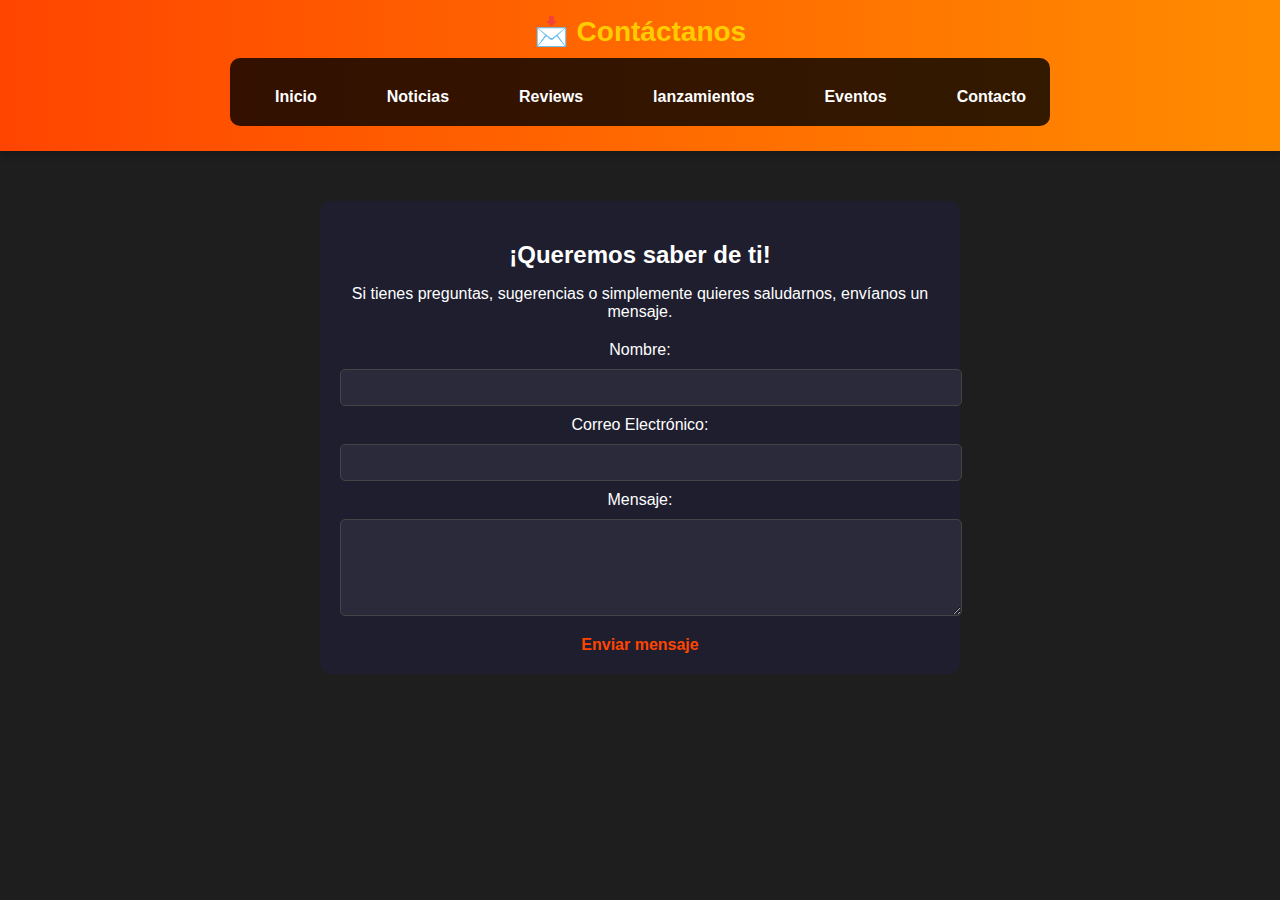
<file: contacto.html>
<!DOCTYPE html>
<html lang="es">
<head>
    <meta charset="UTF-8">
    <meta name="viewport" content="width=device-width, initial-scale=1.0">
    <title>Contacto - GameZone</title>
    <link rel="stylesheet" href="styles.css">
</head>
<body>
    <header>
        <h1>📩 Contáctanos</h1>
        <nav>
            <ul>
                <li><a href="index.html">Inicio</a></li>
                <li><a href="noticias.html">Noticias</a></li>
                <li><a href="reviews.html">Reviews</a></li>
                <li><a href="lanzamientos.html">lanzamientos</a></li>
                <li><a href="Eventos.html">Eventos</a></li>
                <li><a href="contacto.html">Contacto</a></li>
            </ul>
        </nav>
    </header>
    <main>
        <section class="contacto">
            <h2>¡Queremos saber de ti!</h2>
            <p>Si tienes preguntas, sugerencias o simplemente quieres saludarnos, envíanos un mensaje.</p>
            <form id="contactoForm" action="#" method="post">
                <label for="nombre">Nombre:</label>
                <input type="text" id="nombre" name="nombre" required>

                <label for="email">Correo Electrónico:</label>
                <input type="email" id="email" name="email" required>

                <label for="mensaje">Mensaje:</label>
                <textarea id="mensaje" name="mensaje" rows="5" required></textarea>

                <a href="index.html">Enviar mensaje</a>
            </form>
        </section>
    </main>
</body>
</html>
</file>
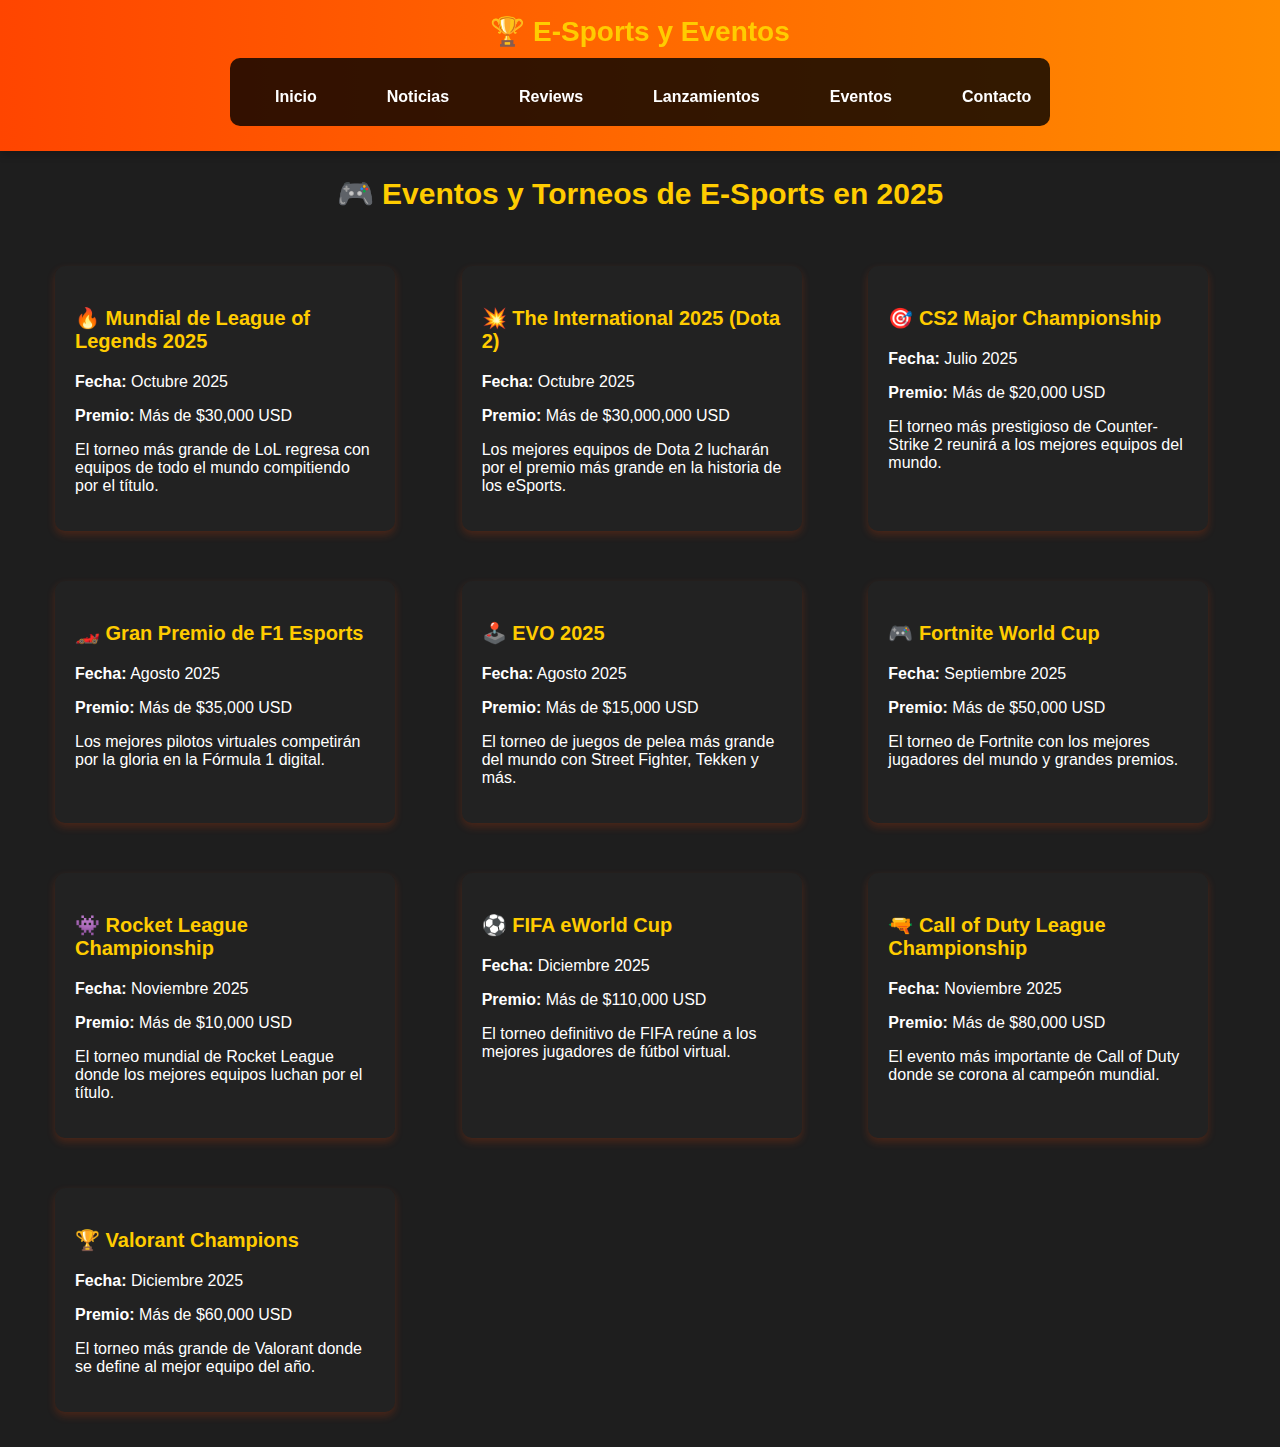
<file: Eventos.html>
<!DOCTYPE html>
<html lang="es">
<head>
    <meta charset="UTF-8">
    <meta name="viewport" content="width=device-width, initial-scale=1.0">
    <title>E-Sports y Eventos - GameZone</title>
    <link rel="stylesheet" href="styles.css">
</head>
<body>
    <header>
        <h1>🏆 E-Sports y Eventos</h1>
        <nav>
            <ul>
                <li><a href="index.html">Inicio</a></li>
                <li><a href="noticias.html">Noticias</a></li>
                <li><a href="reviews.html">Reviews</a></li>
                <li><a href="lanzamientos.html">Lanzamientos</a></li>
                <li><a href="Eventos.html">Eventos</a></li>
                <li><a href="contacto.html">Contacto</a></li>
            </ul>
        </nav>
    </header>
    
    <main>
        <section class="eventos">
            <h2>🎮 Eventos y Torneos de E-Sports en 2025</h2>

            <div class="contenedor">
                <article class="evento">
                    <h3>🔥 Mundial de League of Legends 2025</h3>
                    <p><strong>Fecha:</strong> Octubre 2025</p>
                    <p><strong>Premio:</strong> Más de $30,000 USD</p>
                    <p>El torneo más grande de LoL regresa con equipos de todo el mundo compitiendo por el título.</p>
                </article>

                <article class="evento">
                    <h3>💥 The International 2025 (Dota 2)</h3>
                    <strong>Fecha:</strong> Octubre 2025</p>
                    <p><strong>Premio:</strong> Más de $30,000,000 USD</p>
                    <p>Los mejores equipos de Dota 2 lucharán por el premio más grande en la historia de los eSports.</p>
                </article>

                <article class="evento">
                    <h3>🎯 CS2 Major Championship</h3>
                    <p><strong>Fecha:</strong> Julio 2025</p>
                    <p><strong>Premio:</strong> Más de $20,000 USD</p>
                    <p>El torneo más prestigioso de Counter-Strike 2 reunirá a los mejores equipos del mundo.</p>
                </article>

                <article class="evento">
                    <h3>🏎️ Gran Premio de F1 Esports</h3>
                    <p><strong>Fecha:</strong> Agosto 2025</p>
                    <p><strong>Premio:</strong> Más de $35,000 USD</p>
                    <p>Los mejores pilotos virtuales competirán por la gloria en la Fórmula 1 digital.</p>
                </article>

                <article class="evento">
                    <h3>🕹️ EVO 2025</h3>
                    <p><strong>Fecha:</strong> Agosto 2025</p>
                    <p><strong>Premio:</strong> Más de $15,000 USD</p>
                    <p>El torneo de juegos de pelea más grande del mundo con Street Fighter, Tekken y más.</p>
                </article>

                <article class="evento">
                    <h3>🎮 Fortnite World Cup</h3>
                    <p><strong>Fecha:</strong> Septiembre 2025</p>
                    <p><strong>Premio:</strong> Más de $50,000 USD</p>
                    <p>El torneo de Fortnite con los mejores jugadores del mundo y grandes premios.</p>
                </article>

                <article class="evento">
                    <h3>👾 Rocket League Championship</h3>
                    <p><strong>Fecha:</strong> Noviembre 2025</p>
                    <p><strong>Premio:</strong> Más de $10,000 USD</p>
                    <p>El torneo mundial de Rocket League donde los mejores equipos luchan por el título.</p>
                </article>

                <article class="evento">
                    <h3>⚽ FIFA eWorld Cup</h3>
                    <p><strong>Fecha:</strong> Diciembre 2025</p>
                    <p><strong>Premio:</strong> Más de $110,000 USD</p>
                    <p>El torneo definitivo de FIFA reúne a los mejores jugadores de fútbol virtual.</p>
                </article>

                <article class="evento">
                    <h3>🔫 Call of Duty League Championship</h3>
                    <p><strong>Fecha:</strong> Noviembre 2025</p>
                    <p><strong>Premio:</strong> Más de $80,000 USD</p>
                    <p>El evento más importante de Call of Duty donde se corona al campeón mundial.</p>
                </article>

                <article class="evento">
                    <h3>🏆 Valorant Champions</h3>
                    <p><strong>Fecha:</strong> Diciembre 2025</p>
                    <p><strong>Premio:</strong> Más de $60,000 USD</p>
                    <p>El torneo más grande de Valorant donde se define al mejor equipo del año.</p>
                </article>
            </div>
        </section>
    </main>
</body>
</html>
</file>
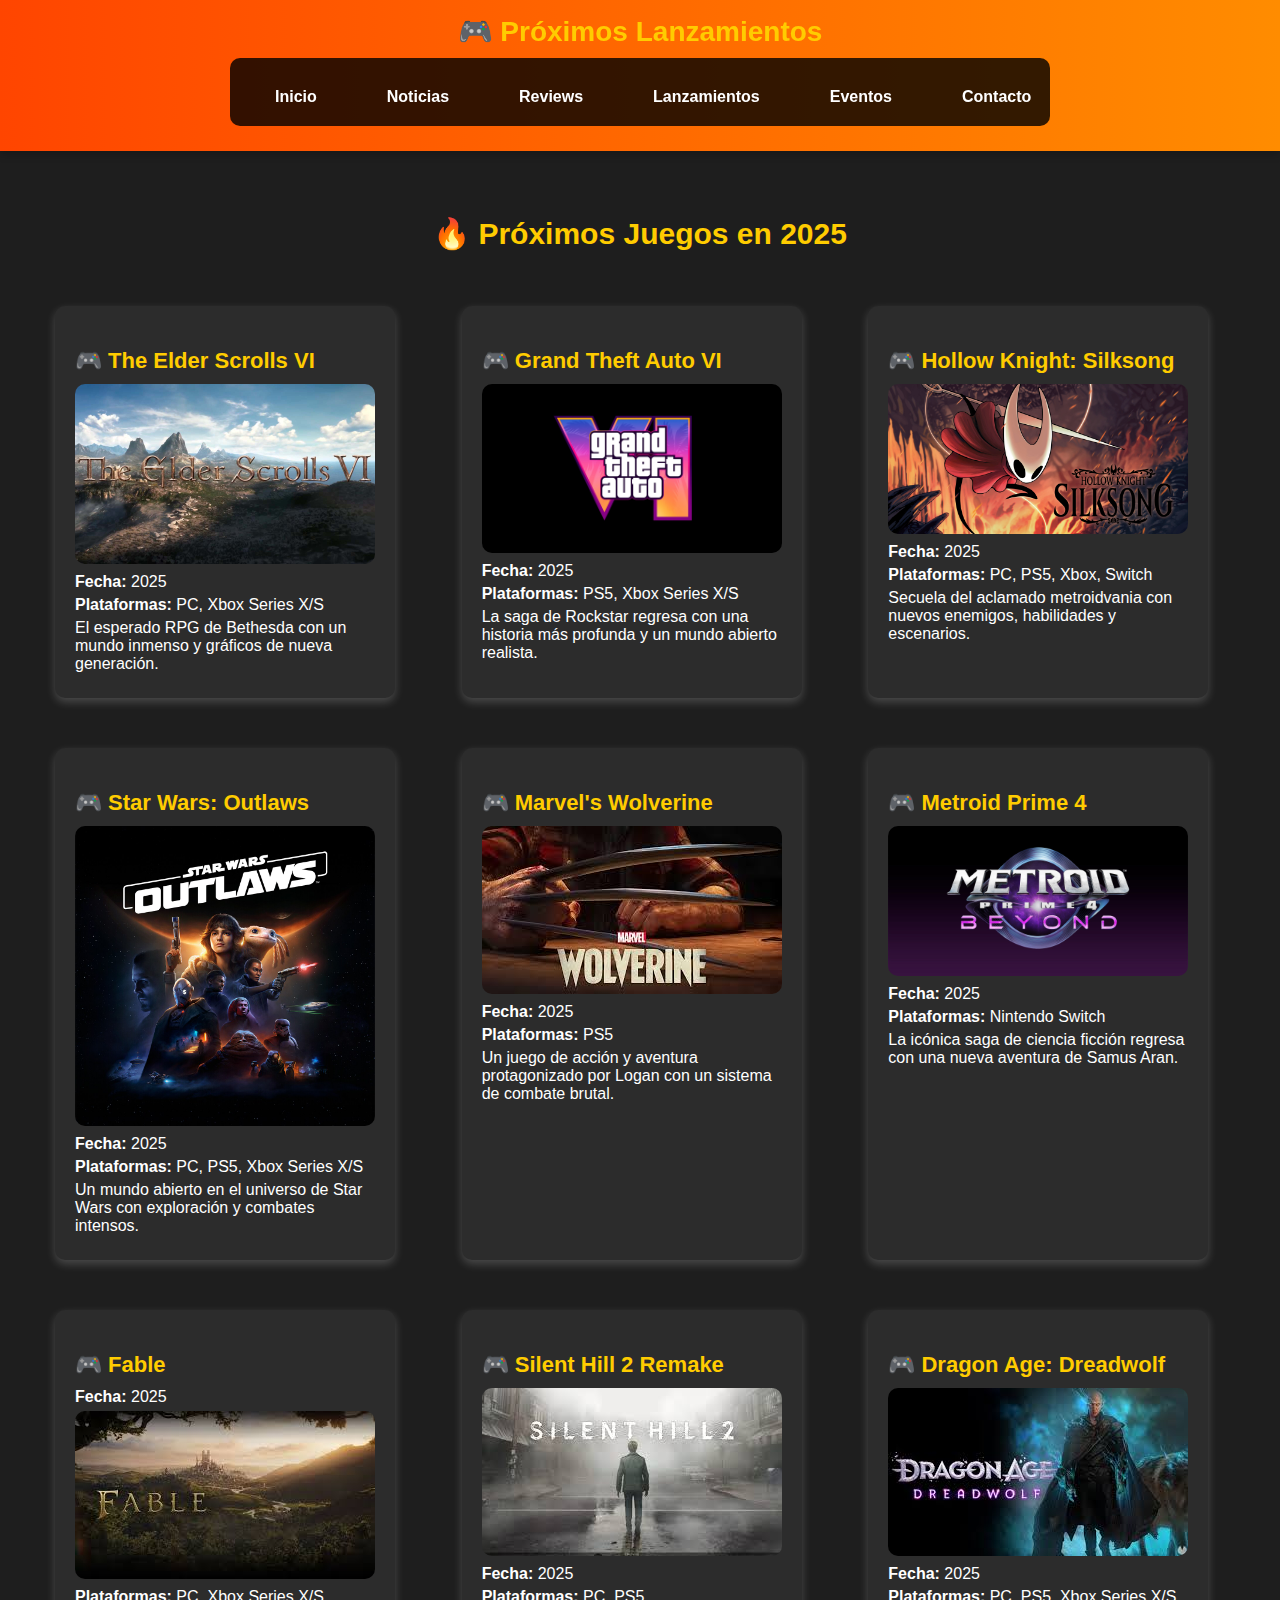
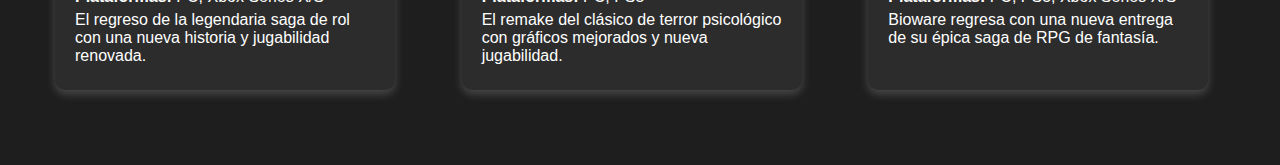
<file: lanzamientos.html>
<!DOCTYPE html>
<html lang="es">
<head>
    <meta charset="UTF-8">
    <meta name="viewport" content="width=device-width, initial-scale=1.0">
    <title>Próximos Lanzamientos - GameZone</title>
    <link rel="stylesheet" href="styles.css">
</head>
<body>
    <header>
        <h1>🎮 Próximos Lanzamientos</h1>
        <nav>
            <ul>
                <li><a href="index.html">Inicio</a></li>
                <li><a href="noticias.html">Noticias</a></li>
                <li><a href="reviews.html">Reviews</a></li>
                <li><a href="lanzamientos.html">Lanzamientos</a></li>
                <li><a href="Eventos.html">Eventos</a></li>
                <li><a href="contacto.html">Contacto</a></li>
            </ul>
        </nav>
    </header>
    
    <main>
        
        <section class="lanzamientos">
            <h2>🔥 Próximos Juegos en 2025</h2>

            <div class="contenedor">
                <article class="juego">
                    <h3>🎮 The Elder Scrolls VI</h3>
                    <img src="lanza1.jpg" alt="Juego destacado">
                    <p><strong>Fecha:</strong> 2025</p>
                    <p><strong>Plataformas:</strong> PC, Xbox Series X/S</p>
                    <p>El esperado RPG de Bethesda con un mundo inmenso y gráficos de nueva generación.</p>
                </article>

                <article class="juego">
                    <h3>🎮 Grand Theft Auto VI</h3>
                    <img src="lanza2.jpg" alt="Juego destacado">
                    <p><strong>Fecha:</strong> 2025</p>
                    <p><strong>Plataformas:</strong> PS5, Xbox Series X/S</p>
                    <p>La saga de Rockstar regresa con una historia más profunda y un mundo abierto realista.</p>
                </article>

                <article class="juego">
                    <h3>🎮 Hollow Knight: Silksong</h3>
                    <img src="lanza3.jpg" alt="Juego destacado">
                    <p><strong>Fecha:</strong> 2025</p>
                    <p><strong>Plataformas:</strong> PC, PS5, Xbox, Switch</p>
                    <p>Secuela del aclamado metroidvania con nuevos enemigos, habilidades y escenarios.</p>
                </article>

                <article class="juego">
                    <h3>🎮 Star Wars: Outlaws</h3>
                    <img src="lanza4.jpeg" alt="Juego destacado">
                    <p><strong>Fecha:</strong> 2025</p>
                    <p><strong>Plataformas:</strong> PC, PS5, Xbox Series X/S</p>
                    <p>Un mundo abierto en el universo de Star Wars con exploración y combates intensos.</p>
                </article>

                <article class="juego">
                    <h3>🎮 Marvel's Wolverine</h3>
                    <img src="lanza5.jpg" alt="Juego destacado">
                    <p><strong>Fecha:</strong> 2025</p>
                    <p><strong>Plataformas:</strong> PS5</p>
                    <p>Un juego de acción y aventura protagonizado por Logan con un sistema de combate brutal.</p>
                </article>

                <article class="juego">
                    <h3>🎮 Metroid Prime 4</h3>
                    <img src="lanza6.jpg" alt="Juego destacado">
                    <p><strong>Fecha:</strong> 2025</p>
                    <p><strong>Plataformas:</strong> Nintendo Switch</p>
                    <p>La icónica saga de ciencia ficción regresa con una nueva aventura de Samus Aran.</p>
                </article>

                <article class="juego">
                    <h3>🎮 Fable</h3>
                    <p><strong>Fecha:</strong> 2025</p>
                    <img src="lanza7.jpg" alt="Juego destacado">
                    <p><strong>Plataformas:</strong> PC, Xbox Series X/S</p>
                    <p>El regreso de la legendaria saga de rol con una nueva historia y jugabilidad renovada.</p>
                </article>

                <article class="juego">
                    <h3>🎮 Silent Hill 2 Remake</h3>
                    <img src="lanza8.jpg" alt="Juego destacado">
                    <p><strong>Fecha:</strong> 2025</p>
                    <p><strong>Plataformas:</strong> PC, PS5</p>
                    <p>El remake del clásico de terror psicológico con gráficos mejorados y nueva jugabilidad.</p>
                </article>

                <article class="juego">
                    <h3>🎮 Dragon Age: Dreadwolf</h3>
                    <img src="lanza9.jpg" alt="Juego destacado">
                    <p><strong>Fecha:</strong> 2025</p>
                    <p><strong>Plataformas:</strong> PC, PS5, Xbox Series X/S</p>
                    <p>Bioware regresa con una nueva entrega de su épica saga de RPG de fantasía.</p>
                </article>
            </div>
        </section>
    </main>
</body>
</html>
</file>
<file: styles.css>
/* -------------------Pagina principal------------------------------ */
body {
    font-family: 'Poppins', sans-serif;
    margin: 0;
    padding: 0;
    background-color: #1a1a1a;
    color: #fff;
    text-align: center;
}
header {
    background: linear-gradient(90deg, #ff4500, #ff8c00);
    padding: 1.5rem 0;
    text-align: center;
    box-shadow: 0 4px 8px rgba(0, 0, 0, 0.2);
    position: sticky;
    top: 0;
    z-index: 1000;
}

h1 {
    margin: 0;
    font-size: 2rem;
}

nav {
    background: rgba(0, 0, 0, 0.8);
    padding: 10px;
    text-align: center;
    border-radius: 10px;
    margin: 10px auto;
    max-width: 800px;
}

nav ul {
    list-style: none;
    padding: 0;
    margin: 0;
    display: flex;
    justify-content: space-around;
}

nav ul li {
    display: inline;
}

nav ul li a {
    text-decoration: none;
    color: white;
    font-weight: bold;
    padding: 10px 20px;
    border-radius: 5px;
    transition: 0.3s ease;
}

nav ul li a:hover {
    background: #ff4500;
    color: #000;
}

button {
    background: #222;
    color: white;
    border: none;
    padding: 10px 20px;
    cursor: pointer;
    border-radius: 5px;
    font-weight: bold;
    transition: 0.3s ease;
}

button:hover {
    background: #ff4500;
    color: black;
}

.destacado {
    padding: 50px 20px;
    background: url('gaming-bg.jpg') no-repeat center center/cover;
    border-bottom: 4px solid #ff4500;
    text-shadow: 2px 2px 5px rgba(0, 0, 0, 0.7);
}

.destacado h2 {
    font-size: 2rem;
    margin-bottom: 10px;
}

.articulos {
    display: flex;
    flex-wrap: wrap;
    justify-content: center;
    padding: 20px;
}

article {
    background: #222;
    margin: 15px;
    padding: 20px;
    border-radius: 10px;
    width: 300px;
    text-align: left;
    box-shadow: 0 4px 8px rgba(255, 69, 0, 0.2);
    transition: transform 0.3s ease;
}

article:hover {
    transform: scale(1.05);
}

article img {
    width: 100%;
    border-radius: 10px;
}

a {
    display: block;
    margin-top: 10px;
    text-decoration: none;
    color: #ff4500;
    font-weight: bold;
    transition: 0.3s ease;
}

a:hover {
    text-decoration: underline;
}

/* --------------------noticias---------------------- */
.noticias {
    display: grid;
    grid-template-columns: repeat(3, 1fr); /* 3 columnas */
    gap: 20px; /* Espaciado entre noticias */
    padding: 20px;
    max-width: 1200px;
    margin: auto;
}

.noticia {
    background: #222;
    padding: 15px;
    border-radius: 10px;
    box-shadow: 0 4px 8px rgba(255, 69, 0, 0.2);
    text-align: center;
    transition: transform 0.3s ease;
}

.noticia h2{
    font-size: 30px;
    margin-bottom: 20px;
    color: #fd0000;

}

.noticia:hover {
    transform: scale(1.05);
}

.noticia img {
    width: 100%;
    border-radius: 10px;
}

.noticia h2 {
    font-size: 1.5rem;
    margin: 10px 0;
    color: #ff0000;
}

.noticia p {
    font-size: 1rem;
    color: #ccc;
}

.noticia a {
    display: inline-block;
    margin-top: 10px;
    text-decoration: none;
    color: #ff4500;
    font-weight: bold;
    transition: 0.3s ease;
}

.noticia a:hover {
    text-decoration: underline;
}

/* ----------------videos ------------------- */
.reviews {
    display: grid;
    grid-template-columns: repeat(3, 1fr); /* 3 columnas */
    gap: 20px;
    padding: 20px;
    max-width: 1200px;
    margin: auto;
}

.review {
    background: #222;
    padding: 15px;
    border-radius: 10px;
    box-shadow: 0 4px 8px rgba(255, 69, 0, 0.2);
    text-align: center;
    transition: transform 0.3s ease;
}

.review:hover {
    transform: scale(1.05);
}

.review iframe {
    width: 100%;
    border-radius: 10px;
}

.review h2 {
    font-size: 1.5rem;
    margin: 10px 0;
    color: #ff4500;
}

.review p {
    font-size: 1rem;
    color: #ccc;
}


/* ---------------contactos--------------- */
.contacto {
    max-width: 600px;
    margin: 50px auto;
    padding: 20px;
    background: #1e1e2e;
    color: #fff;
    border-radius: 10px;
    text-align: center;
}

.contacto h2 {
    margin-bottom: 10px;
}

.contacto p {
    font-size: 16px;
    margin-bottom: 20px;
}

form {
    display: flex;
    flex-direction: column;
    gap: 10px;
}

input, textarea {
    width: 100%;
    padding: 10px;
    border: 1px solid #444;
    border-radius: 5px;
    background: #2a2a3a;
    color: #fff;
}

button {
    background: #ff4757;
    color: white;
    border: none;
    padding: 10px;
    border-radius: 5px;
    cursor: pointer;
    transition: background 0.3s ease;
}

button:hover {
    background: #e84118;
}

/* -----------------lanzamientos-----------------------*/
body {
    font-family: Arial, sans-serif;
    background-color: #1e1e1e;
    color: white;
    margin: 0;
    padding: 0;
    text-align: center;
}

header {
    background-color: #333;
    padding: 15px;
}

header h1 {
    margin: 0;
    font-size: 28px;
    color: #ffcc00;
}

nav ul {
    list-style: none;
    padding: 0;
}

nav ul li {
    display: inline;
    margin: 0 15px;
}

nav ul li a {
    color: white;
    text-decoration: none;
    font-weight: bold;
    transition: color 0.3s ease;
}

nav ul li a:hover {
    color: #ffcc00;
}

.lanzamientos {
    padding: 40px 20px;
}

.lanzamientos h2 {
    font-size: 30px;
    margin-bottom: 20px;
    color: #ffcc00;
}

.contenedor {
    display: grid;
    grid-template-columns: repeat(auto-fit, minmax(300px, 1fr));
    gap: 20px;
    padding: 20px;
    max-width: 1200px;
    margin: 0 auto;
}

.juego {
    background-color: #2c2c2c;
    padding: 20px;
    border-radius: 10px;
    box-shadow: 0px 4px 10px rgba(255, 255, 255, 0.2);
    transition: transform 0.3s ease, box-shadow 0.3s ease;
}

.juego:hover {
    transform: scale(1.05);
    box-shadow: 0px 6px 15px rgba(255, 255, 255, 0.3);
}

.juego h3 {
    color: #ffcc00;
    font-size: 22px;
    margin-bottom: 10px;
}

.juego p {
    font-size: 16px;
    margin: 5px 0;
}

.eventos h2{
    font-size: 30px;
    margin-bottom: 20px;
    color: #ffcc00;
}

.eventos h3{
    font-size: 20px;
    margin-bottom: 20px;
    color: #ffcc00;
}
</file>
